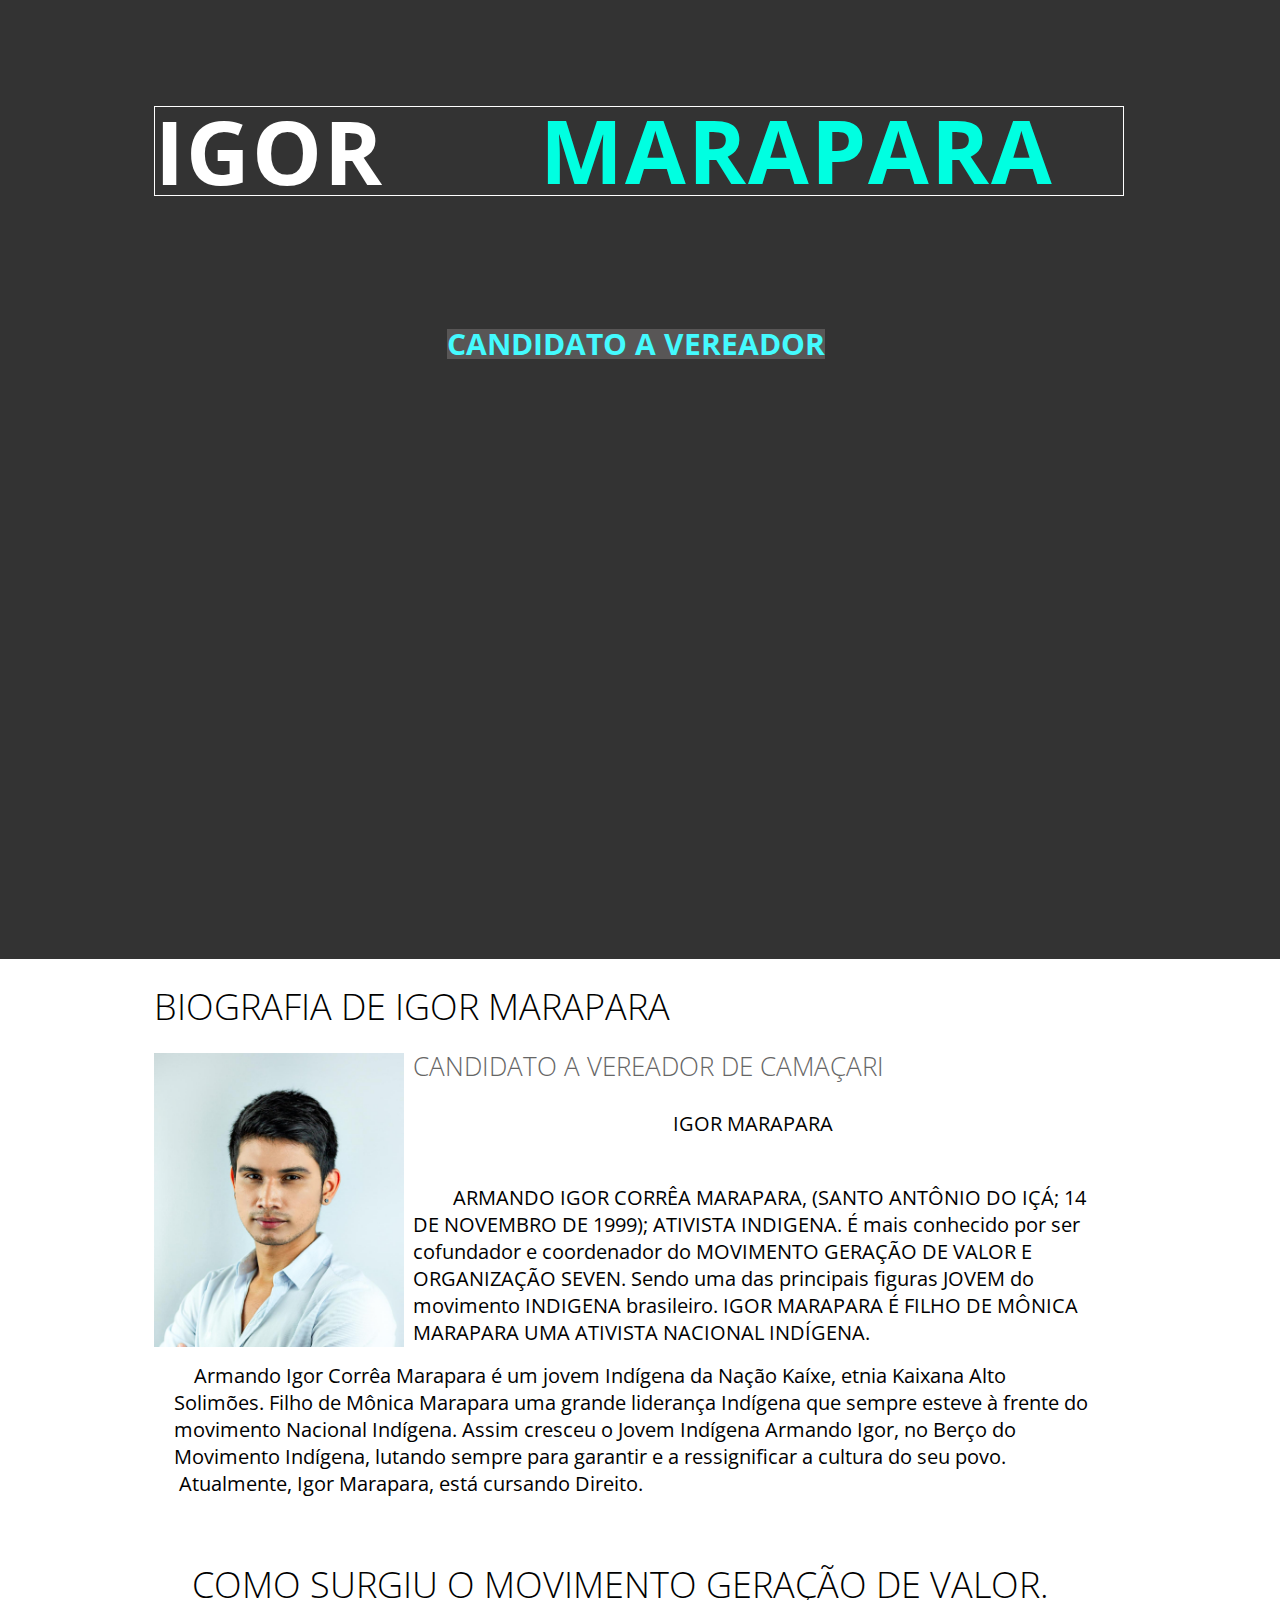
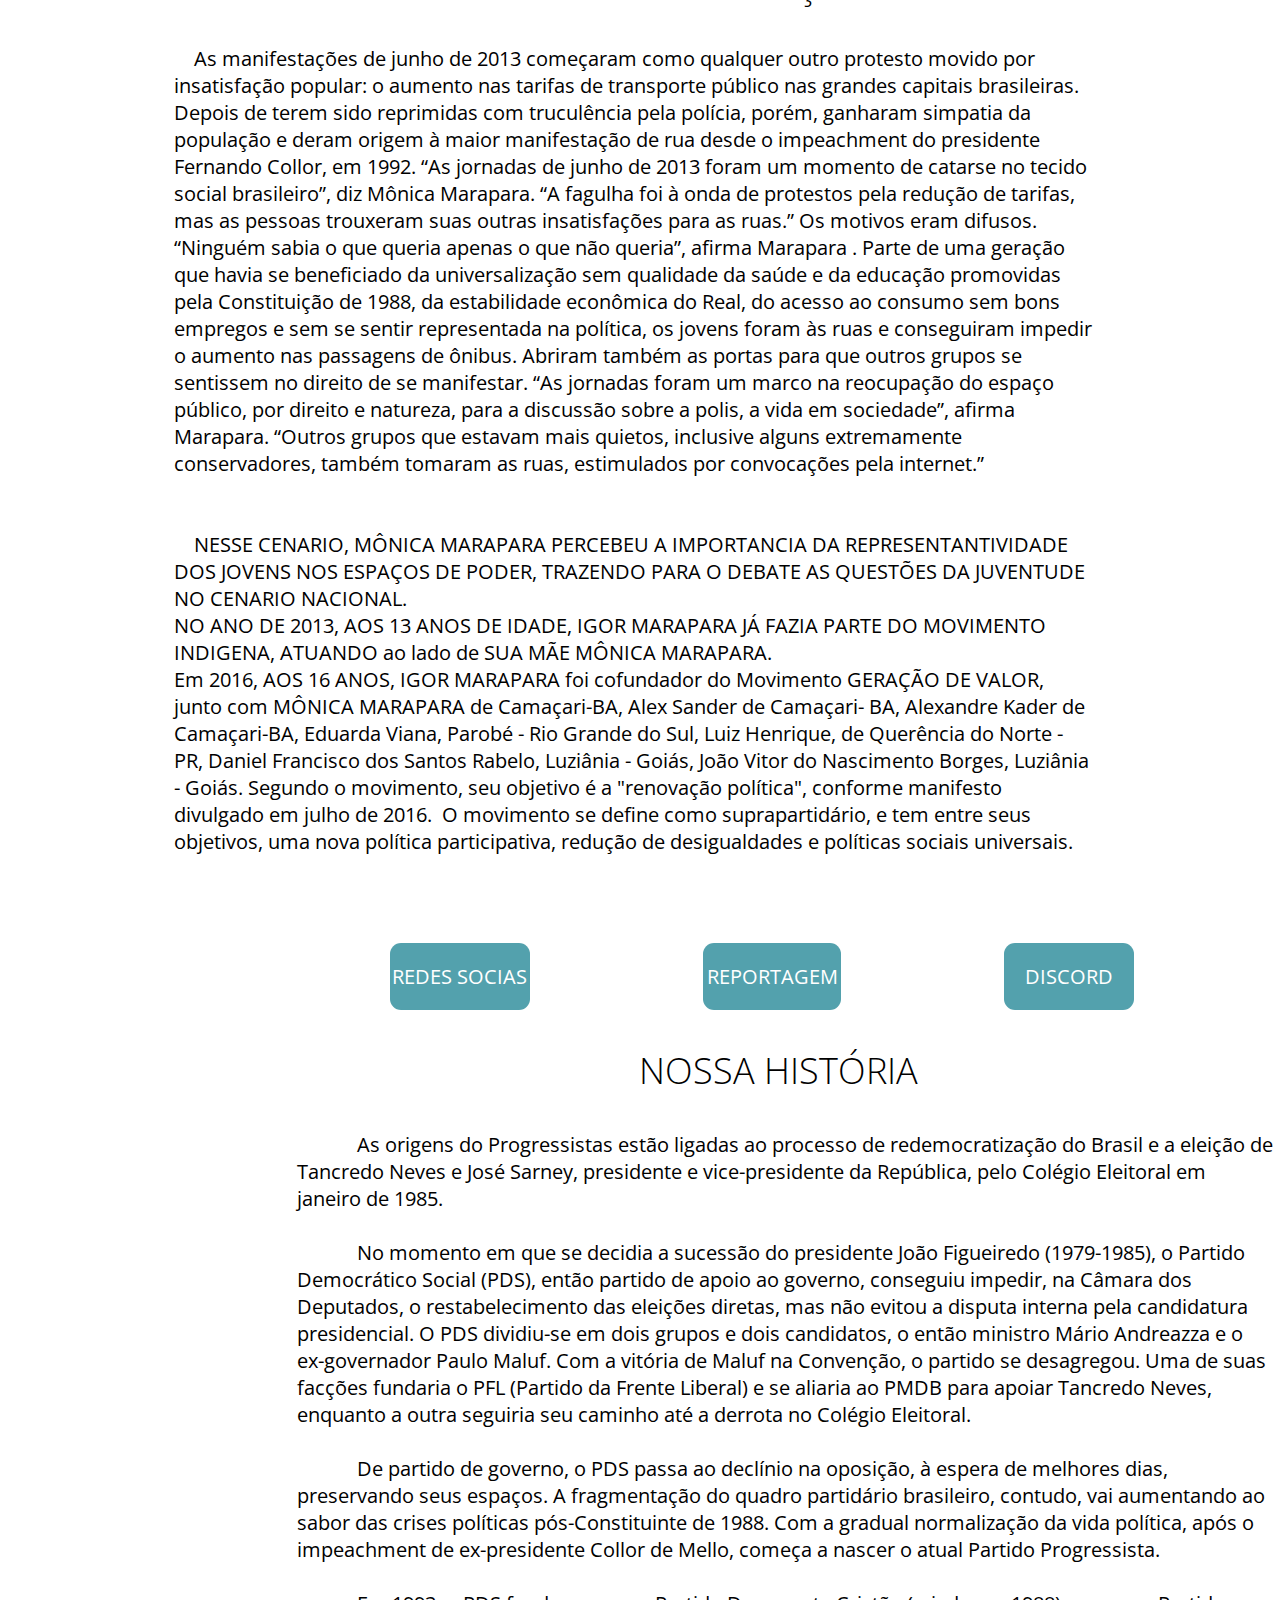
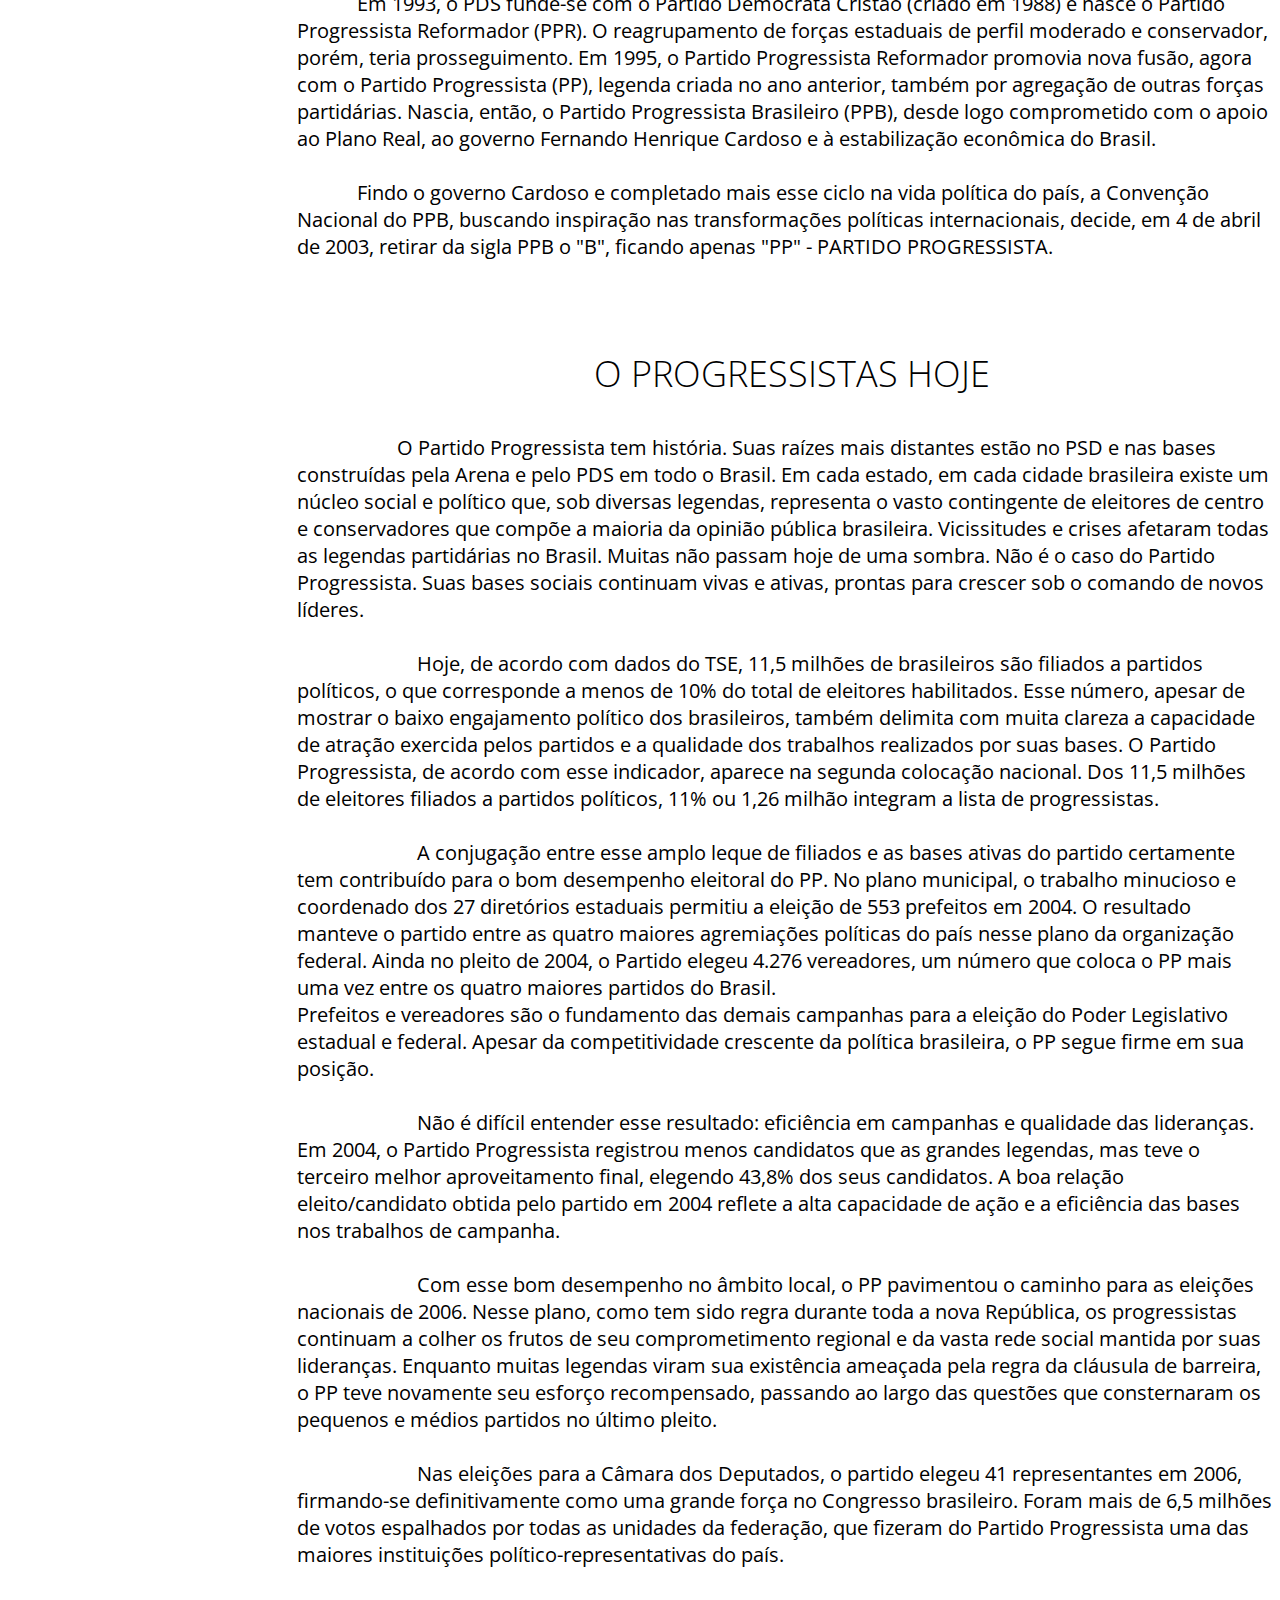
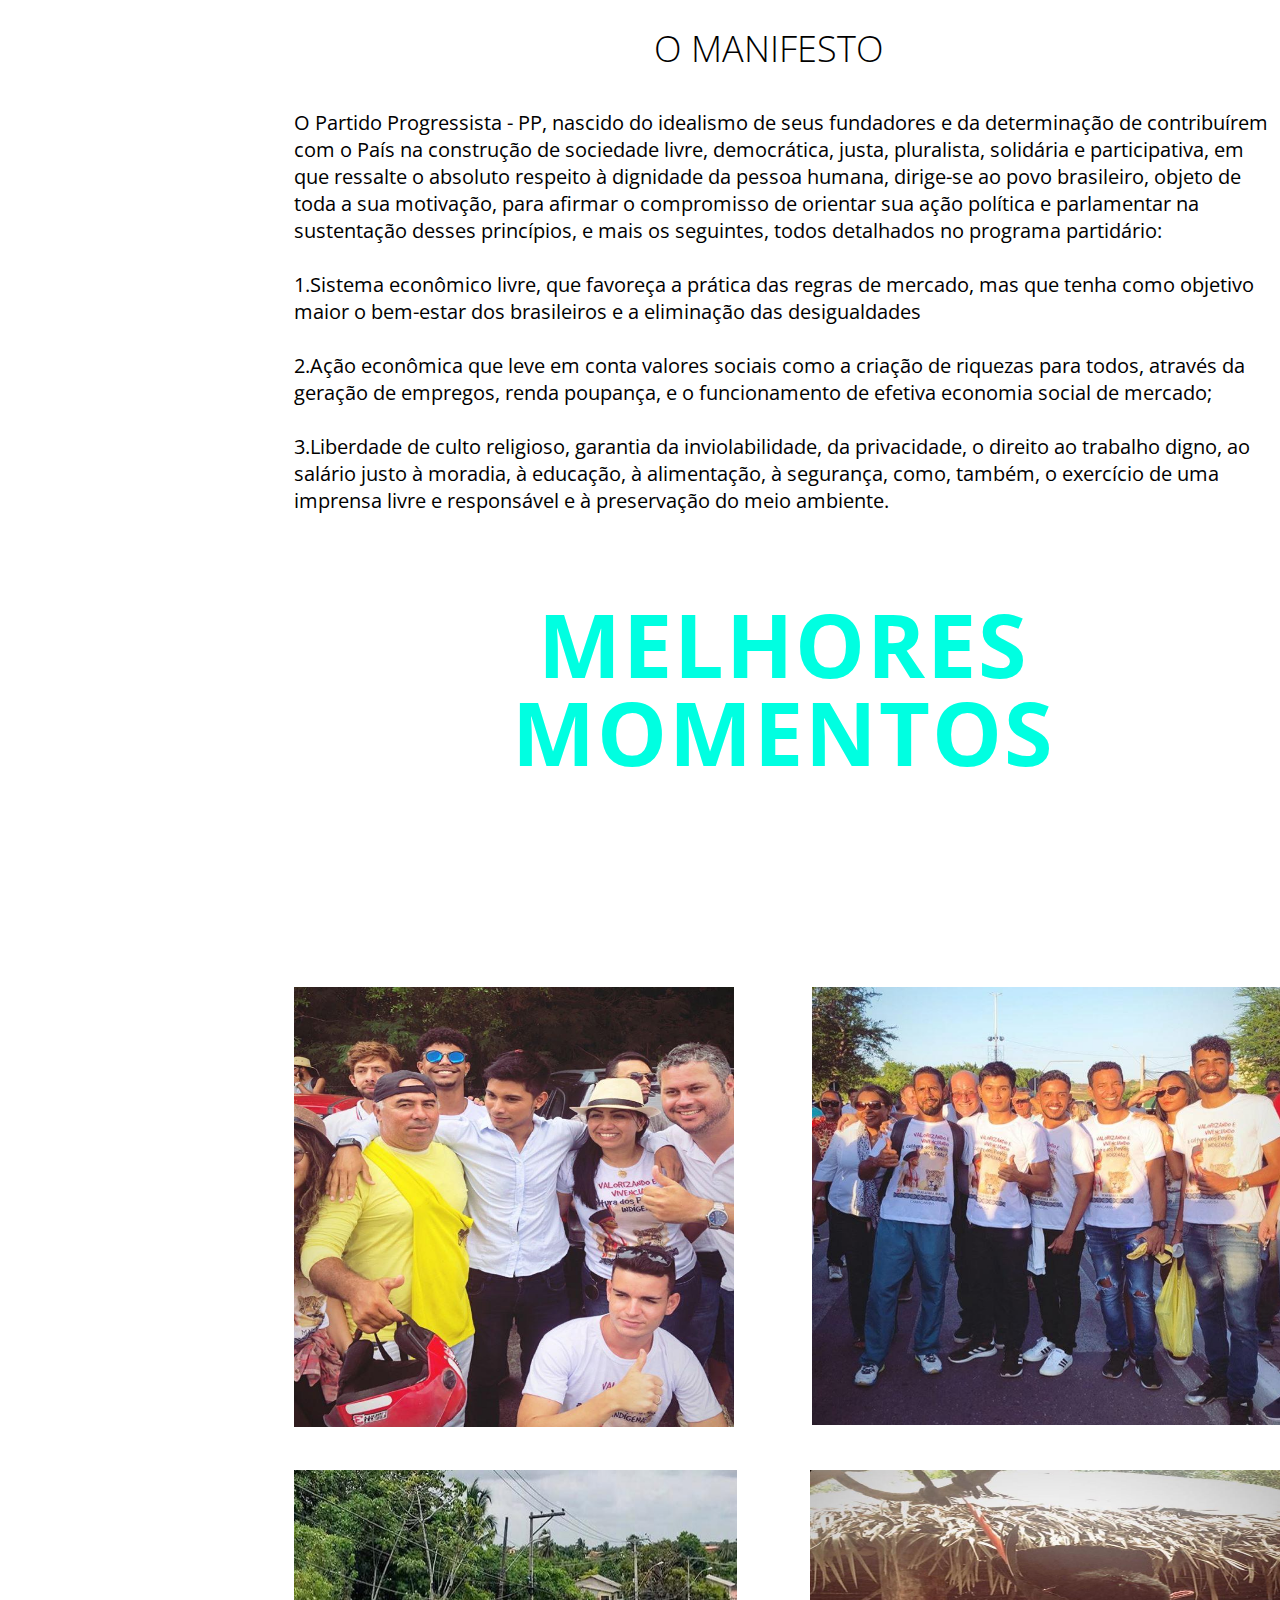
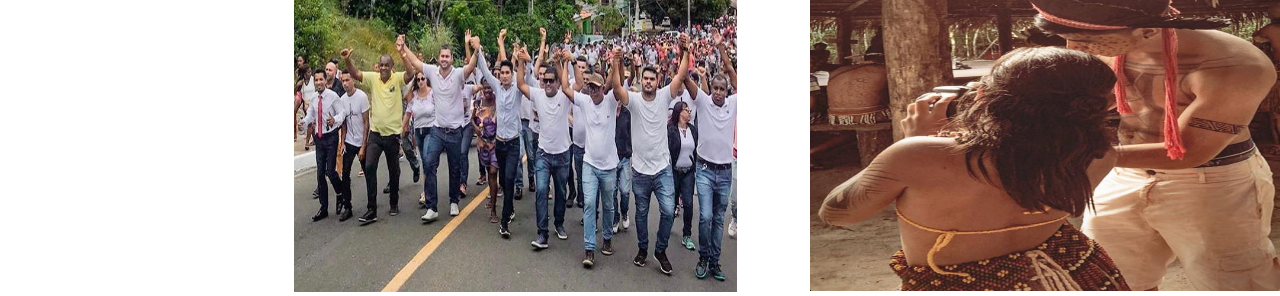
<file: index.html>
<!doctype html><html lang=""><head>
    <meta charset="UTF-8">
    <!-- generator meta tag -->
    <!-- leave this for stats and Silex version check -->
    <meta name="generator" content="Silex v2.2.11">
    <!-- End of generator meta tag -->
    <link href="css/normalize.css" rel="stylesheet">
    <link href="css/front-end.css" rel="stylesheet">
    <script type="text/javascript" src="js/jquery.js"></script>
    
    
    <script type="text/javascript" src="js/front-end.js"></script>

    
    
    





















    



    
    <title> - Igor Marapara</title>





















































    <meta name="viewport" content="width=device-width, initial-scale=1, maximum-scale=2.2" data-silex-viewport="">












    
    
    
    
<link href="https://fonts.googleapis.com/css?family=Open+Sans:700,300" rel="stylesheet" class="silex-custom-font"><script src="js/script.js" type="text/javascript"></script><link href="css/styles.css" rel="stylesheet" type="text/css"><style>body { opacity: 0; transition: .25s opacity ease; }</style></head>

<body class="body-initial enable-mobile all-style prevent-resizable prevent-selectable editable-style silex-runtime silex-published" data-silex-type="container-element" style="" data-current-page="page-igor-marapara">
    
    
    




































    























































    
    












<div data-silex-type="container-element" class="container-element editable-style silex-id-1489143154958-1 section-element prevent-resizable hide-on-mobile" style="">
        
    <div data-silex-type="container-element" class="editable-style silex-element-content website-width silex-id-1489143154957-0 container-element" style="">
            
            
        <div data-silex-type="text-element" class="editable-style silex-id-1599497535182-3 text-element page-igor-marapara paged-element paged-element-visible" style=""><div class="silex-element-content normal"><h1>MARAPARA</h1><span class="_wysihtml-temp-caret-fix" style="position: absolute; display: block; min-width: 1px; z-index: 99999;">﻿</span></div></div><div data-silex-type="text-element" class="editable-style text-element silex-id-1600135924132-7 page-igor-marapara paged-element paged-element-visible" style=""><div class="silex-element-content normal"> <h2>CANDIDATO A VEREADOR</h2></div></div><div class="editable-style silex-id-1440793860642-0 text-element top-text text-style-1" data-silex-type="text-element" style="">
                <div class="silex-element-content normal">
                    <h1>IGOR <br></h1>
                    
                        
                    
                </div>
            </div></div></div><div data-silex-type="container-element" class="editable-style section-element silex-id-1489143327627-3" title="" style=""><div data-silex-type="container-element" class="editable-style container-element silex-id-1489143327626-2 website-width" title="" style=""><div data-silex-type="text-element" class="editable-style text-element silex-id-1440799193140-4 content-black" title="" style=""><div class="silex-element-content normal">
                    <h3>CANDIDATO A VEREADOR DE CAMAÇARI</h3>
                    <p>&nbsp; &nbsp; &nbsp; &nbsp; &nbsp; &nbsp; &nbsp; &nbsp; &nbsp; &nbsp; &nbsp; &nbsp; &nbsp; &nbsp; &nbsp; &nbsp; &nbsp; &nbsp; &nbsp; &nbsp; &nbsp; &nbsp; &nbsp; &nbsp; &nbsp; &nbsp; IGOR MARAPARA</p><p><br>  ARMANDO IGOR CORRÊA MARAPARA, (SANTO ANTÔNIO DO IÇÁ; 14 DE NOVEMBRO DE 1999); ATIVISTA INDIGENA. É mais conhecido por ser cofundador e coordenador do MOVIMENTO GERAÇÃO DE VALOR E ORGANIZAÇÃO SEVEN. Sendo uma das principais figuras JOVEM do movimento INDIGENA brasileiro. IGOR MARAPARA É FILHO DE MÔNICA MARAPARA UMA ATIVISTA NACIONAL INDÍGENA.<br><br>  </p>
                </div></div><div data-silex-type="image-element" class="editable-style image-element silex-id-1600126743489-0 page-igor-marapara paged-element paged-element-visible" style=""><img src="assets/WhatsApp%20Image%202020-09-07%20at%2014.08.25.jpeg"></div><div class="editable-style silex-id-1440798996856-3 text-element" data-silex-type="text-element" style="">
                <div class="silex-element-content normal">
                    <h3>BIOGRAFIA DE IGOR MARAPARA</h3>
                </div>
            </div><div data-silex-type="text-element" class="editable-style text-element silex-id-1600131455894-6 page-igor-marapara paged-element paged-element-visible" style=""><div class="silex-element-content normal"><p>

 Armando Igor Corrêa Marapara é um jovem Indígena da Nação Kaíxe, etnia Kaixana Alto Solimões. Filho de Mônica Marapara uma grande liderança Indígena que sempre esteve à frente do movimento Nacional Indígena. Assim cresceu o Jovem Indígena Armando Igor, no Berço do Movimento Indígena, lutando sempre para garantir e a ressignificar a cultura do seu povo. &nbsp;Atualmente, Igor Marapara, está cursando Direito. <br>&nbsp; &nbsp; &nbsp; &nbsp; &nbsp; &nbsp; &nbsp; &nbsp; &nbsp; &nbsp; &nbsp; &nbsp; &nbsp; &nbsp; &nbsp; &nbsp; &nbsp; &nbsp; &nbsp; &nbsp; &nbsp; &nbsp; &nbsp; &nbsp;</p><h3>&nbsp; COMO SURGIU O MOVIMENTO GERAÇÃO DE VALOR.</h3><p> As manifestações de junho de 2013 começaram como qualquer outro protesto movido por insatisfação popular: o aumento nas tarifas de transporte público nas grandes capitais brasileiras. Depois de terem sido reprimidas com truculência pela polícia, porém, ganharam simpatia da população e deram origem à maior manifestação de rua desde o impeachment do presidente Fernando Collor, em 1992. “As jornadas de junho de 2013 foram um momento de catarse no tecido social brasileiro”, diz Mônica Marapara. “A fagulha foi à onda de protestos pela redução de tarifas, mas as pessoas trouxeram suas outras insatisfações para as ruas.” Os motivos eram difusos. “Ninguém sabia o que queria apenas o que não queria”, afirma Marapara . Parte de uma geração que havia se beneficiado da universalização sem qualidade da saúde e da educação promovidas pela Constituição de 1988, da estabilidade econômica do Real, do acesso ao consumo sem bons empregos e sem se sentir representada na política, os jovens foram às ruas e conseguiram impedir o aumento nas passagens de ônibus. Abriram também as portas para que outros grupos se sentissem no direito de se manifestar. “As jornadas foram um marco na reocupação do espaço público, por direito e natureza, para a discussão sobre a polis, a vida em sociedade”, afirma Marapara. “Outros grupos que estavam mais quietos, inclusive alguns extremamente conservadores, também tomaram as ruas, estimulados por convocações pela internet.”<br>&nbsp;<br>&nbsp;<br> NESSE CENARIO, MÔNICA MARAPARA PERCEBEU A IMPORTANCIA DA REPRESENTANTIVIDADE DOS JOVENS NOS ESPAÇOS DE PODER, TRAZENDO PARA O DEBATE AS QUESTÕES DA JUVENTUDE NO CENARIO NACIONAL.<br>NO ANO DE 2013, AOS 13 ANOS DE IDADE, IGOR MARAPARA JÁ FAZIA PARTE DO MOVIMENTO INDIGENA, ATUANDO ao lado de SUA MÃE MÔNICA MARAPARA.<br>Em 2016, AOS 16 ANOS, IGOR MARAPARA foi cofundador do Movimento GERAÇÃO DE VALOR, junto com MÔNICA MARAPARA de Camaçari-BA, Alex Sander de Camaçari- BA, Alexandre Kader de Camaçari-BA, Eduarda Viana, Parobé - Rio Grande do Sul, Luiz Henrique, de Querência do Norte - PR, Daniel Francisco dos Santos Rabelo, Luziânia - Goiás, João Vitor do Nascimento Borges, Luziânia - Goiás. Segundo o movimento, seu objetivo é a "renovação política", conforme manifesto divulgado em julho de 2016. &nbsp;O movimento se define como suprapartidário, e tem entre seus objetivos, uma nova política participativa, redução de desigualdades e políticas sociais universais.

</p></div></div></div></div><div data-silex-type="image-element" class="editable-style image-element silex-id-1600108699202-6 page-igor-marapara paged-element paged-element-visible" style=""><img src="assets/WhatsApp%20Image%202020-09-14%20at%2015.23.08.jpeg"></div><div data-silex-type="image-element" class="editable-style image-element silex-id-1600110723298-9 page-igor-marapara paged-element paged-element-visible" style=""><img src="assets/WhatsApp%20Image%202020-09-14%20at%2015.22.24.jpeg"></div><div data-silex-type="image-element" class="editable-style image-element silex-id-1600113142991-10 page-igor-marapara paged-element paged-element-visible" style=""><img src="assets/WhatsApp%20Image%202020-09-14%20at%2015.22.03.jpeg"></div><div data-silex-type="text-element" class="editable-style text-element silex-id-1600098765251-4 page-igor-marapara paged-element paged-element-visible" style=""><div class="silex-element-content normal"><h1><b>MELHORES MOMENTOS</b></h1><span class="_wysihtml-temp-caret-fix" style="position: absolute; display: block; min-width: 1px; z-index: 99999;">﻿</span></div></div><a href="https://flow.page/igormarapara" class="editable-style silex-id-1440800306868-7 text-element button content-white" data-silex-type="text-element" style="">
                <div class="silex-element-content normal"><p>REDES SOCIAS</p><span class="_wysihtml-temp-caret-fix" style="position: absolute; display: block; min-width: 1px; z-index: 99999;">﻿</span></div>
            </a><a href="http://compartilhabahia.com.br/i/ler.php?ID=462" class="editable-style text-element silex-id-1440800468283-8 button content-white" data-silex-type="text-element" style="">
                <div class="silex-element-content normal"><p>REPORTAGEM</p></div>
            </a><a href="discord.gg/jQKEYh" class="editable-style text-element silex-id-1440800509589-9 button content-white" data-silex-type="text-element" style="">
                <div class="silex-element-content normal"><p>DISCORD</p><span class="_wysihtml-temp-caret-fix" style="position: absolute; display: block; min-width: 1px; z-index: 99999;">﻿</span></div>
            </a><div data-silex-type="text-element" class="editable-style text-element silex-id-1600127067232-1 page-igor-marapara paged-element paged-element-visible" style=""><div class="silex-element-content normal"><h3>&nbsp; &nbsp; &nbsp; &nbsp; &nbsp; &nbsp; &nbsp; &nbsp; &nbsp; &nbsp; &nbsp; &nbsp; &nbsp; &nbsp; &nbsp; &nbsp; &nbsp; &nbsp; &nbsp; Nossa História</h3><p>   As origens do Progressistas estão ligadas ao processo de redemocratização do Brasil e a eleição de Tancredo Neves e José Sarney, presidente e vice-presidente da República, pelo Colégio Eleitoral em janeiro de 1985.<br> <br>   No momento em que se decidia a sucessão do presidente João Figueiredo (1979-1985), o Partido Democrático Social (PDS), então partido de apoio ao governo, conseguiu impedir, na Câmara dos Deputados, o restabelecimento das eleições diretas, mas não evitou a disputa interna pela candidatura presidencial. O PDS dividiu-se em dois grupos e dois candidatos, o então ministro Mário Andreazza e o ex-governador Paulo Maluf. Com a vitória de Maluf na Convenção, o partido se desagregou. Uma de suas facções fundaria o PFL (Partido da Frente Liberal) e se aliaria ao PMDB para apoiar Tancredo Neves, enquanto a outra seguiria seu caminho até a derrota no Colégio Eleitoral.<br> <br>   De partido de governo, o PDS passa ao declínio na oposição, à espera de melhores dias, preservando seus espaços. A fragmentação do quadro partidário brasileiro, contudo, vai aumentando ao sabor das crises políticas pós-Constituinte de 1988. Com a gradual normalização da vida política, após o impeachment de ex-presidente Collor de Mello, começa a nascer o atual Partido Progressista.<br> <br>   Em 1993, o PDS funde-se com o Partido Democrata Cristão (criado em 1988) e nasce o Partido Progressista Reformador (PPR). O reagrupamento de forças estaduais de perfil moderado e conservador, porém, teria prosseguimento. Em 1995, o Partido Progressista Reformador promovia nova fusão, agora com o Partido Progressista (PP), legenda criada no ano anterior, também por agregação de outras forças partidárias. Nascia, então, o Partido Progressista Brasileiro (PPB), desde logo comprometido com o apoio ao Plano Real, ao governo Fernando Henrique Cardoso e à estabilização econômica do Brasil.<br> <br>   Findo o governo Cardoso e completado mais esse ciclo na vida política do país, a Convenção Nacional do PPB, buscando inspiração nas transformações políticas internacionais, decide, em 4 de abril de 2003, retirar da sigla PPB o "B", ficando apenas "PP" - PARTIDO PROGRESSISTA.</p></div></div><div data-silex-type="text-element" class="editable-style text-element silex-id-1600130482335-3 page-igor-marapara paged-element paged-element-visible" style=""><div class="silex-element-content normal"><h3>&nbsp; &nbsp; &nbsp; &nbsp; &nbsp; &nbsp; &nbsp; &nbsp; &nbsp; &nbsp; &nbsp; &nbsp; &nbsp; &nbsp; &nbsp; &nbsp; &nbsp; &nbsp; &nbsp; &nbsp; O Manifesto</h3><p>O Partido Progressista - PP, nascido do idealismo de seus fundadores e da determinação de contribuírem com o País na construção de sociedade livre, democrática, justa, pluralista, solidária e participativa, em que ressalte o absoluto respeito à dignidade da pessoa humana, dirige-se ao povo brasileiro, objeto de toda a sua motivação, para afirmar o compromisso de orientar sua ação política e parlamentar na sustentação desses princípios, e mais os seguintes, todos detalhados no programa partidário: <br><br>1.Sistema econômico livre, que favoreça a prática das regras de mercado, mas que tenha como objetivo maior o bem-estar dos brasileiros e a eliminação das desigualdades<br><br>2.Ação econômica que leve em conta valores sociais como a criação de riquezas para todos, através da geração de empregos, renda poupança, e o funcionamento de efetiva economia social de mercado;<br><br>3.Liberdade de culto religioso, garantia da inviolabilidade, da privacidade, o direito ao trabalho digno, ao salário justo à moradia, à educação, à alimentação, à segurança, como, também, o exercício de uma imprensa livre e responsável e à preservação do meio ambiente.</p></div></div><div data-silex-type="image-element" class="editable-style image-element silex-id-1600130715863-5 page-igor-marapara paged-element paged-element-visible" style=""><img src="assets/WhatsApp%20Image%202020-09-14%20at%2015.22.35.jpeg"></div><div data-silex-type="text-element" class="editable-style text-element silex-id-1600127340662-2 page-igor-marapara paged-element paged-element-visible" style=""><div class="silex-element-content normal"><h3>&nbsp; &nbsp; &nbsp; &nbsp; &nbsp; &nbsp; &nbsp; &nbsp; &nbsp; &nbsp; &nbsp; &nbsp; &nbsp; &nbsp; &nbsp; &nbsp; &nbsp;O Progressistas Hoje</h3><p>     O Partido Progressista tem história. Suas raízes mais distantes estão no PSD e nas bases construídas pela Arena e pelo PDS em todo o Brasil. Em cada estado, em cada cidade brasileira existe um núcleo social e político que, sob diversas legendas, representa o vasto contingente de eleitores de centro e conservadores que compõe a maioria da opinião pública brasileira. Vicissitudes e crises afetaram todas as legendas partidárias no Brasil. Muitas não passam hoje de uma sombra. Não é o caso do Partido Progressista. Suas bases sociais continuam vivas e ativas, prontas para crescer sob o comando de novos líderes.<br><br>      Hoje, de acordo com dados do TSE, 11,5 milhões de brasileiros são filiados a partidos políticos, o que corresponde a menos de 10% do total de eleitores habilitados. Esse número, apesar de mostrar o baixo engajamento político dos brasileiros, também delimita com muita clareza a capacidade de atração exercida pelos partidos e a qualidade dos trabalhos realizados por suas bases. O Partido Progressista, de acordo com esse indicador, aparece na segunda colocação nacional. Dos 11,5 milhões de eleitores filiados a partidos políticos, 11% ou 1,26 milhão integram a lista de progressistas.<br><br>      A conjugação entre esse amplo leque de filiados e as bases ativas do partido certamente tem contribuído para o bom desempenho eleitoral do PP. No plano municipal, o trabalho minucioso e coordenado dos 27 diretórios estaduais permitiu a eleição de 553 prefeitos em 2004. O resultado manteve o partido entre as quatro maiores agremiações políticas do país nesse plano da organização federal. Ainda no pleito de 2004, o Partido elegeu 4.276 vereadores, um número que coloca o PP mais uma vez entre os quatro maiores partidos do Brasil.<br>Prefeitos e vereadores são o fundamento das demais campanhas para a eleição do Poder Legislativo estadual e federal. Apesar da competitividade crescente da política brasileira, o PP segue firme em sua posição.<br><br>      Não é difícil entender esse resultado: eficiência em campanhas e qualidade das lideranças. Em 2004, o Partido Progressista registrou menos candidatos que as grandes legendas, mas teve o terceiro melhor aproveitamento final, elegendo 43,8% dos seus candidatos. A boa relação eleito/candidato obtida pelo partido em 2004 reflete a alta capacidade de ação e a eficiência das bases nos trabalhos de campanha.<br><br>      Com esse bom desempenho no âmbito local, o PP pavimentou o caminho para as eleições nacionais de 2006. Nesse plano, como tem sido regra durante toda a nova República, os progressistas continuam a colher os frutos de seu comprometimento regional e da vasta rede social mantida por suas lideranças. Enquanto muitas legendas viram sua existência ameaçada pela regra da cláusula de barreira, o PP teve novamente seu esforço recompensado, passando ao largo das questões que consternaram os pequenos e médios partidos no último pleito. <br><br>      Nas eleições para a Câmara dos Deputados, o partido elegeu 41 representantes em 2006, firmando-se definitivamente como uma grande força no Congresso brasileiro. Foram mais de 6,5 milhões de votos espalhados por todas as unidades da federação, que fizeram do Partido Progressista uma das maiores instituições político-representativas do país.</p></div></div></body></html>
</file>
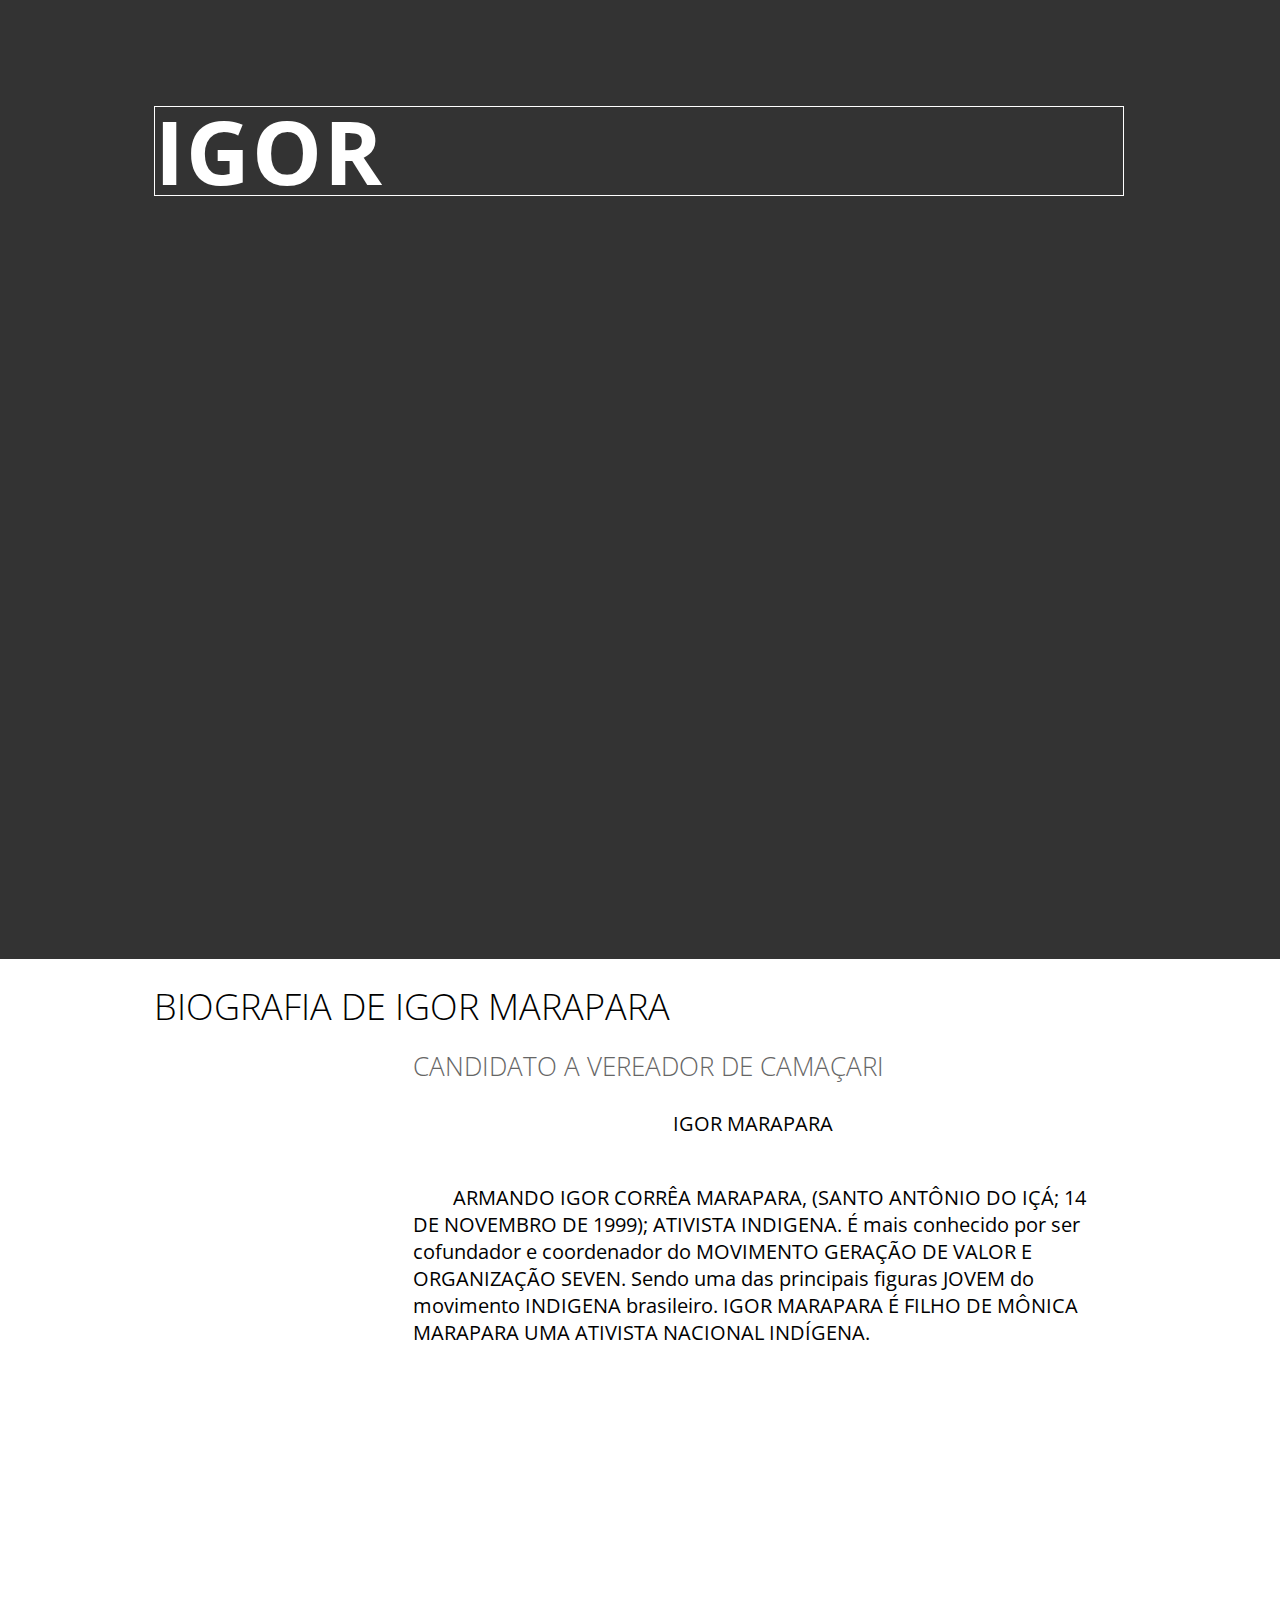
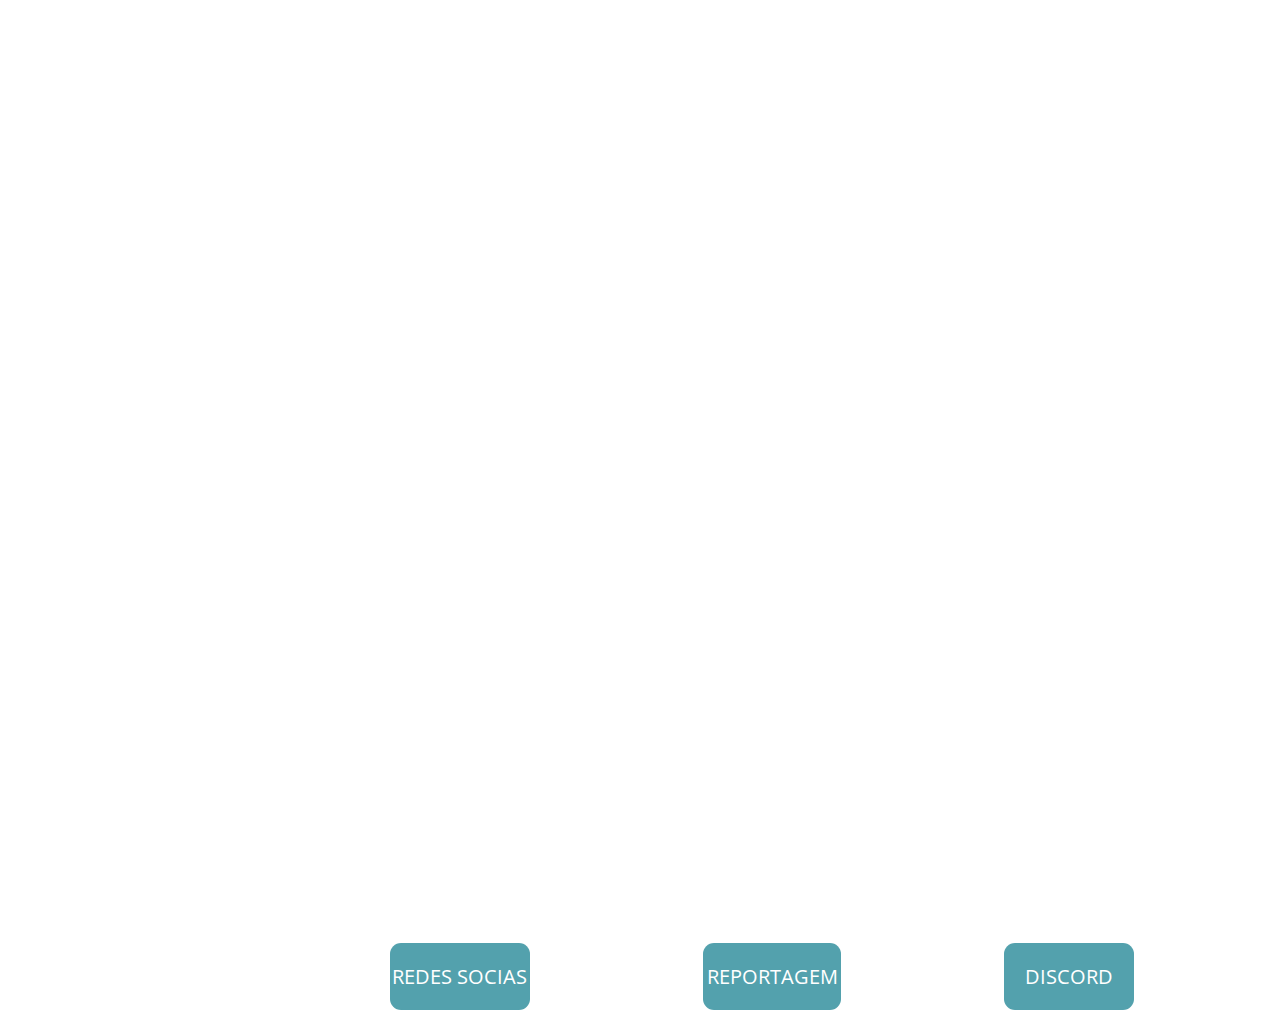
<file: code.html>
<!doctype html><html lang=""><head>
    <meta charset="UTF-8">
    <!-- generator meta tag -->
    <!-- leave this for stats and Silex version check -->
    <meta name="generator" content="Silex v2.2.11">
    <!-- End of generator meta tag -->
    <link href="css/normalize.css" rel="stylesheet">
    <link href="css/front-end.css" rel="stylesheet">
    <script type="text/javascript" src="js/jquery.js"></script>
    
    
    <script type="text/javascript" src="js/front-end.js"></script>

    
    
    





















    



    
    <title> - Code</title>





















































    <meta name="viewport" content="width=device-width, initial-scale=1, maximum-scale=2.2" data-silex-viewport="">












    
    
    
    
<link href="https://fonts.googleapis.com/css?family=Open+Sans:700,300" rel="stylesheet" class="silex-custom-font"><script src="js/script.js" type="text/javascript"></script><link href="css/styles.css" rel="stylesheet" type="text/css"><style>body { opacity: 0; transition: .25s opacity ease; }</style></head>

<body class="body-initial enable-mobile all-style prevent-resizable prevent-selectable editable-style silex-runtime silex-published" data-silex-type="container-element" style="" data-current-page="page-code">
    
    
    




































    























































    
    












<div data-silex-type="container-element" class="container-element editable-style silex-id-1489143154958-1 section-element prevent-resizable hide-on-mobile" style="">
        
    <div data-silex-type="container-element" class="editable-style silex-element-content website-width silex-id-1489143154957-0 container-element" style="">
            
            
        <div class="editable-style silex-id-1440793860642-0 text-element top-text text-style-1" data-silex-type="text-element" style="">
                <div class="silex-element-content normal">
                    <h1>IGOR <br></h1>
                    
                        
                    
                </div>
            </div></div></div><div data-silex-type="container-element" class="editable-style section-element silex-id-1489143327627-3" title="" style=""><div data-silex-type="container-element" class="editable-style container-element silex-id-1489143327626-2 website-width" title="" style=""><div data-silex-type="text-element" class="editable-style text-element silex-id-1440799193140-4 content-black" title="" style=""><div class="silex-element-content normal">
                    <h3>CANDIDATO A VEREADOR DE CAMAÇARI</h3>
                    <p>&nbsp; &nbsp; &nbsp; &nbsp; &nbsp; &nbsp; &nbsp; &nbsp; &nbsp; &nbsp; &nbsp; &nbsp; &nbsp; &nbsp; &nbsp; &nbsp; &nbsp; &nbsp; &nbsp; &nbsp; &nbsp; &nbsp; &nbsp; &nbsp; &nbsp; &nbsp; IGOR MARAPARA</p><p><br>  ARMANDO IGOR CORRÊA MARAPARA, (SANTO ANTÔNIO DO IÇÁ; 14 DE NOVEMBRO DE 1999); ATIVISTA INDIGENA. É mais conhecido por ser cofundador e coordenador do MOVIMENTO GERAÇÃO DE VALOR E ORGANIZAÇÃO SEVEN. Sendo uma das principais figuras JOVEM do movimento INDIGENA brasileiro. IGOR MARAPARA É FILHO DE MÔNICA MARAPARA UMA ATIVISTA NACIONAL INDÍGENA.<br><br>  </p>
                </div></div><div class="editable-style silex-id-1440798996856-3 text-element" data-silex-type="text-element" style="">
                <div class="silex-element-content normal">
                    <h3>BIOGRAFIA DE IGOR MARAPARA</h3>
                </div>
            </div></div></div><a href="https://flow.page/igormarapara" class="editable-style silex-id-1440800306868-7 text-element button content-white" data-silex-type="text-element" style="">
                <div class="silex-element-content normal"><p>REDES SOCIAS</p><span class="_wysihtml-temp-caret-fix" style="position: absolute; display: block; min-width: 1px; z-index: 99999;">﻿</span></div>
            </a><a href="http://compartilhabahia.com.br/i/ler.php?ID=462" class="editable-style text-element silex-id-1440800468283-8 button content-white" data-silex-type="text-element" style="">
                <div class="silex-element-content normal"><p>REPORTAGEM</p></div>
            </a><a href="discord.gg/jQKEYh" class="editable-style text-element silex-id-1440800509589-9 button content-white" data-silex-type="text-element" style="">
                <div class="silex-element-content normal"><p>DISCORD</p><span class="_wysihtml-temp-caret-fix" style="position: absolute; display: block; min-width: 1px; z-index: 99999;">﻿</span></div>
            </a></body></html>
</file>
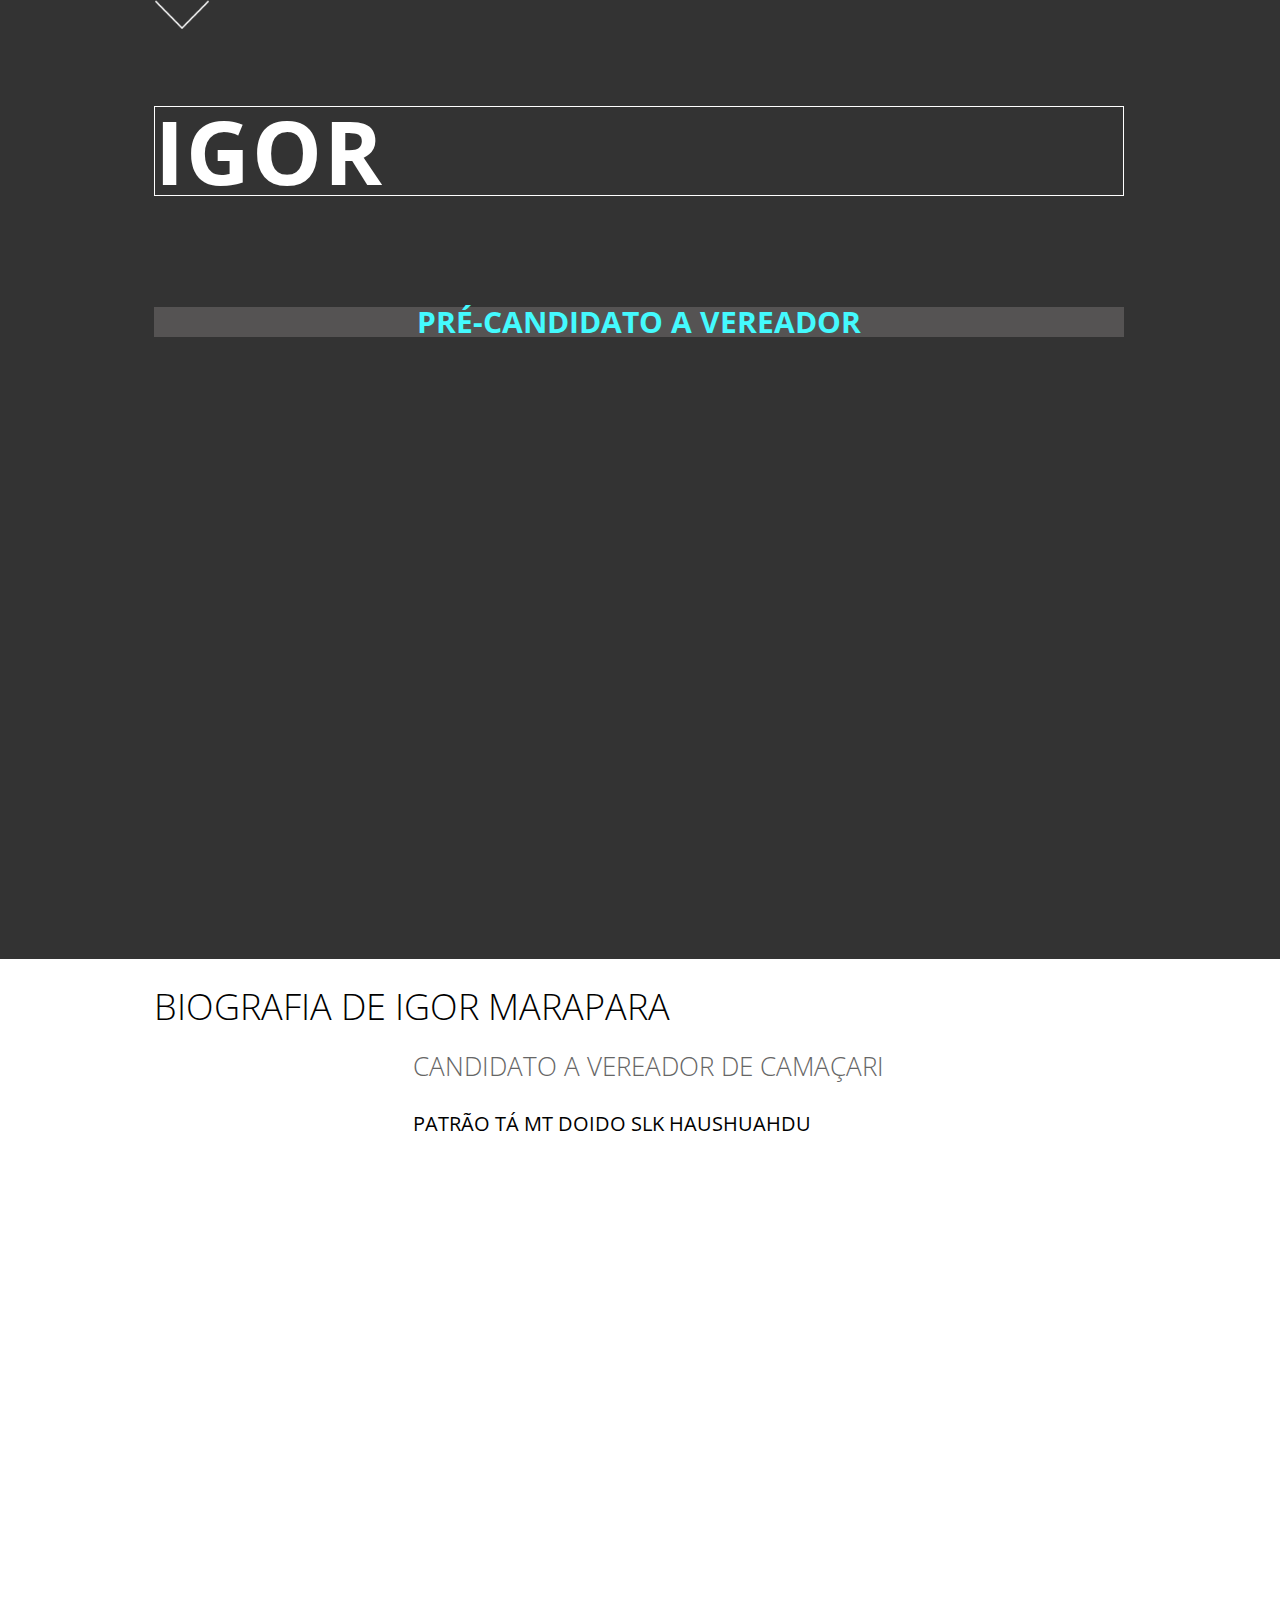
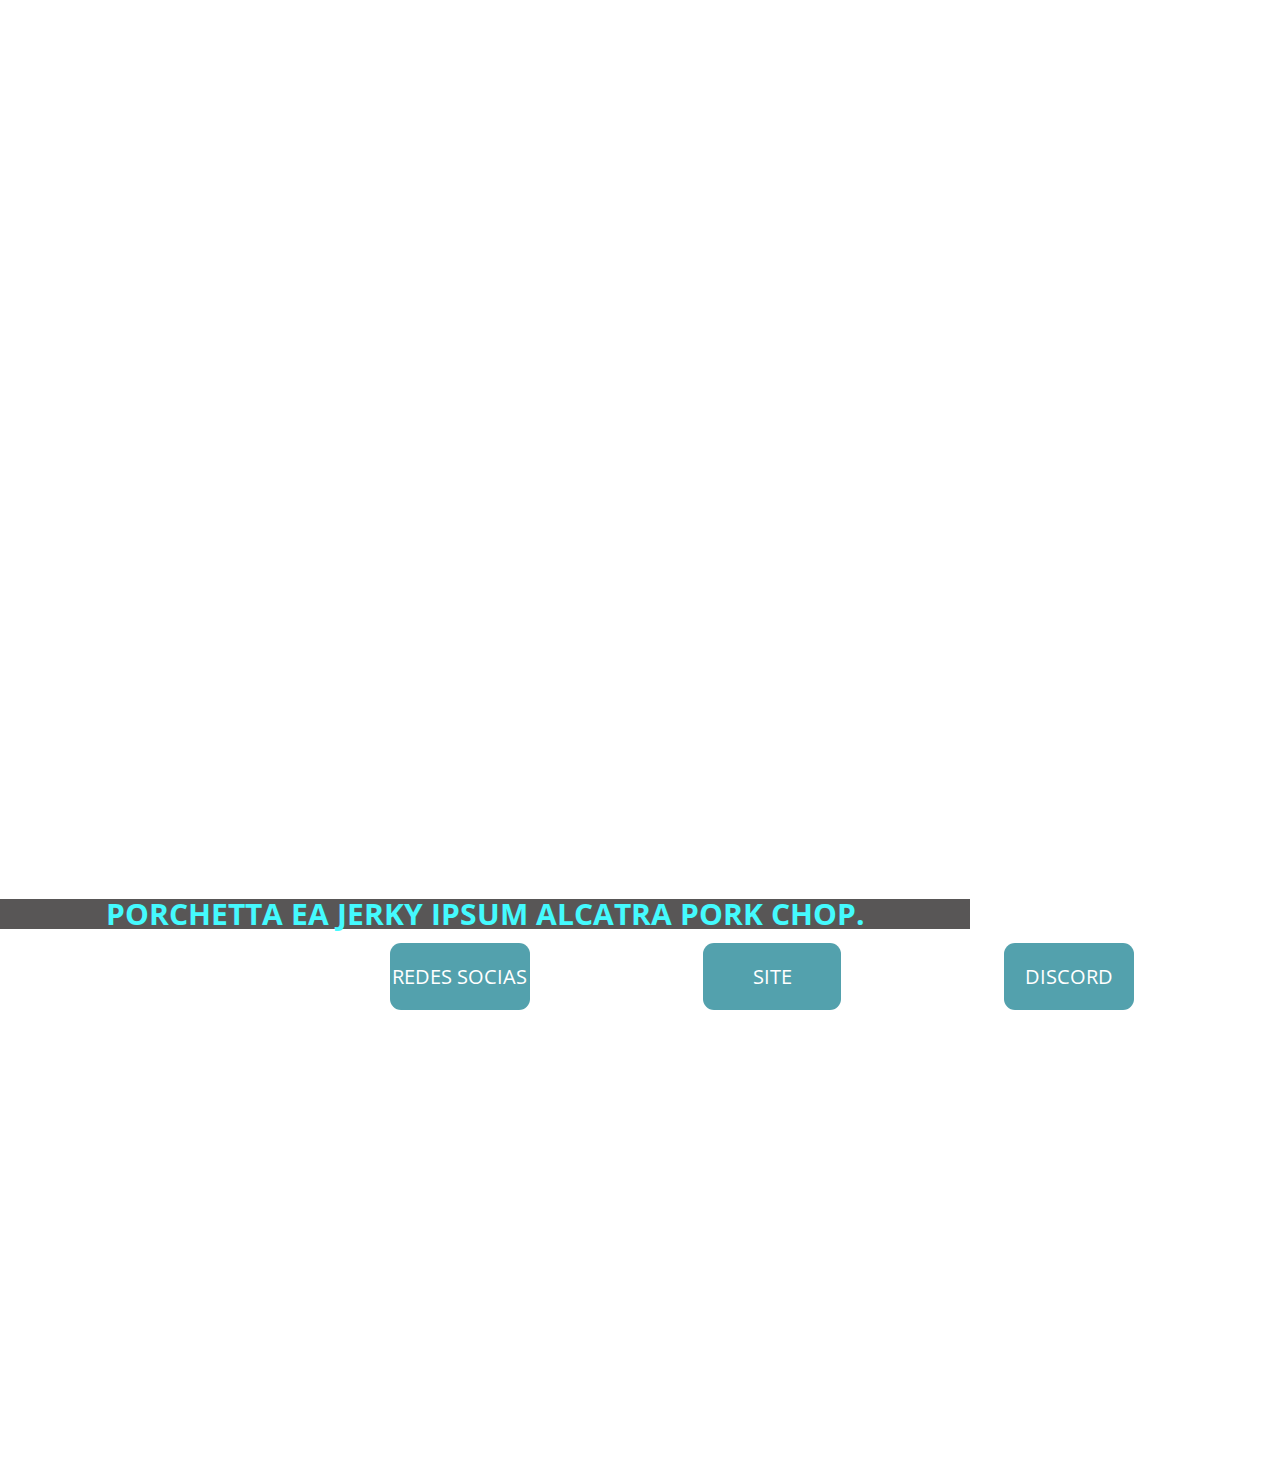
<file: melhores-momentos.html>
<!doctype html><html lang=""><head>
    <meta charset="UTF-8">
    <!-- generator meta tag -->
    <!-- leave this for stats and Silex version check -->
    <meta name="generator" content="Silex v2.2.11">
    <!-- End of generator meta tag -->
    <link href="css/normalize.css" rel="stylesheet">
    <link href="css/front-end.css" rel="stylesheet">
    <script type="text/javascript" src="js/jquery.js"></script>
    
    
    <script type="text/javascript" src="js/front-end.js"></script>

    
    
    





















    



    
    <title> - Melhores momentos</title>





















































    <meta name="viewport" content="width=device-width, initial-scale=1, maximum-scale=2.2" data-silex-viewport="">












    
    
    
    
<link href="https://fonts.googleapis.com/css?family=Open+Sans:700,300" rel="stylesheet" class="silex-custom-font"><script src="js/unslider-min.js"></script><script src="js/unslider-min.js"></script><link rel="stylesheet" href="css/unslider.css"><link rel="stylesheet" href="css/unslider.css"><script src="js/script.js" type="text/javascript"></script><link href="css/styles.css" rel="stylesheet" type="text/css"><style>body { opacity: 0; transition: .25s opacity ease; }</style></head>

<body class="body-initial enable-mobile all-style prevent-resizable prevent-selectable editable-style silex-runtime silex-published" data-silex-type="container-element" style="" data-current-page="page-melhores-momentos">
    
    
    




































    























































    
    












<div data-silex-type="container-element" class="container-element editable-style silex-id-1489143154958-1 section-element prevent-resizable">
        <div data-silex-type="container-element" class="editable-style silex-element-content website-width silex-id-1489143154957-0 container-element" style="">
            
            
        <div class="editable-style silex-id-1440793860642-0 text-element top-text text-style-1" data-silex-type="text-element" style="">
                <div class="silex-element-content normal">
                    <h1>IGOR <br></h1><p><br></p>
                    
                        <h2>PRÉ-CANDIDATO A VEREADOR</h2>
                    
                </div>
            </div><div class="editable-style silex-id-1440798151836-0 container-element go-down" data-silex-type="container-element" style="">

                <div data-silex-type="image-element" class="editable-style silex-id-1484954814876-0 image-element" style="top: 33px; left: 23px; width: 54px; min-height: 35px;"><img src="assets/scroll_arrow.png" class=""></div>
            </div></div>
    </div><div data-silex-type="container-element" class="container-element editable-style silex-id-1489143327627-3 section-element prevent-resizable">
        
    <div data-silex-type="container-element" class="editable-style silex-element-content website-width silex-id-1489143327626-2 container-element">

            <div class="editable-style silex-id-1440798996856-3 text-element" data-silex-type="text-element" style="">
                <div class="silex-element-content normal">
                    <h3>BIOGRAFIA DE IGOR MARAPARA</h3>
                </div>
            </div>
            
            <div class="editable-style silex-id-1440799193140-4 text-element content-black" data-silex-type="text-element">
                <div class="silex-element-content normal">
                    <h3>CANDIDATO A VEREADOR DE CAMAÇARI</h3>
                    <p>PATRÃO TÁ MT DOIDO SLK HAUSHUAHDU</p>
                </div>
            </div>
        </div></div><div data-silex-type="container-element" class="container-element editable-style silex-id-1489143411591-5 section-element prevent-resizable">
        <div data-silex-type="container-element" class="editable-style silex-element-content website-width silex-id-1489143411591-4 container-element">
            <div class="editable-style silex-id-1440800016088-6 text-element middle-text content-white" data-silex-type="text-element">
                <div class="silex-element-content normal">
                    <h2>Porchetta ea jerky ipsum alcatra pork chop. <br></h2>
                    <p>Andouille ut in ball tip picanha et. Laborum hamburger sint lorem ribeye enim. Filet mignon magna anim in, ground round consequat aliquip in prosciutto incididunt officia culpa rump enim eu. Bresaola proident sed beef tongue in voluptate
                        duis exercitation nostrud. Doner eu fatback ground round ea. Lorem tail kevin drumstick excepteur aliqua pork belly t-bone hamburger.</p>
                    <p></p>
                    <p>Commodo in ground round turkey. Duis mollit filet mignon shankle, eiusmod excepteur nostrud labore fatback beef ribs tempor incididunt pork chop. Boudin et pork chop drumstick, t-bone enim porchetta officia cupim short loin qui nisi.
                        Prosciutto pariatur flank filet mignon tenderloin dolore reprehenderit, fatback cow commodo aute tri-tip quis.</p>
                    <p>Andouille ut in ball tip picanha et. Laborum hamburger sint lorem ribeye enim. Filet mignon magna anim in, ground round consequat aliquip in prosciutto incididunt officia culpa rump enim eu. Bresaola proident sed beef tongue in voluptate
                        duis exercitation nostrud. Doner eu fatback ground round ea. Lorem tail kevin drumstick excepteur aliqua pork belly t-bone hamburger.
                    </p>
                    <p>Commodo in ground round turkey. Duis mollit filet mignon shankle, eiusmod excepteur nostrud labore fatback beef ribs tempor incididunt pork chop. Boudin et pork chop drumstick, t-bone enim porchetta officia cupim short loin qui nisi.
                        Prosciutto pariatur flank filet mignon tenderloin dolore reprehenderit, fatback cow commodo aute tri-tip quis.</p>
                    <p></p>
                </div>
            </div>
        </div>
    </div><div data-silex-type="container-element" class="container-element editable-style silex-id-1489143528708-7 section-element prevent-resizable">
        
    <div data-silex-type="html-element" class="editable-style silex-id-1552777983097-1 html-element"><div class="silex-element-content"><a id="menu"></a></div></div><div data-silex-type="container-element" class="editable-style silex-element-content website-width silex-id-1489143528708-6 container-element">
            
            
            
            

            
            
        <a href="photo.html#menu" class="editable-style text-element silex-id-1440800468283-8 button content-white" data-silex-type="text-element">
                <div class="silex-element-content normal"><p>SITE</p></div>
            </a><a href="https://www.instagram.com/igormarapara/" class="editable-style silex-id-1440800306868-7 text-element button content-white" data-silex-type="text-element" style="">
                <div class="silex-element-content normal"><p>REDES SOCIAS</p><span class="_wysihtml-temp-caret-fix" style="position: absolute; display: block; min-width: 1px; z-index: 99999;">﻿</span></div>
            </a><a href="code.html#menu" class="editable-style text-element silex-id-1440800509589-9 button content-white" data-silex-type="text-element" style="">
                <div class="silex-element-content normal"><p>DISCORD</p><span class="_wysihtml-temp-caret-fix" style="position: absolute; display: block; min-width: 1px; z-index: 99999;">﻿</span></div>
            </a></div></div></body></html>
</file>
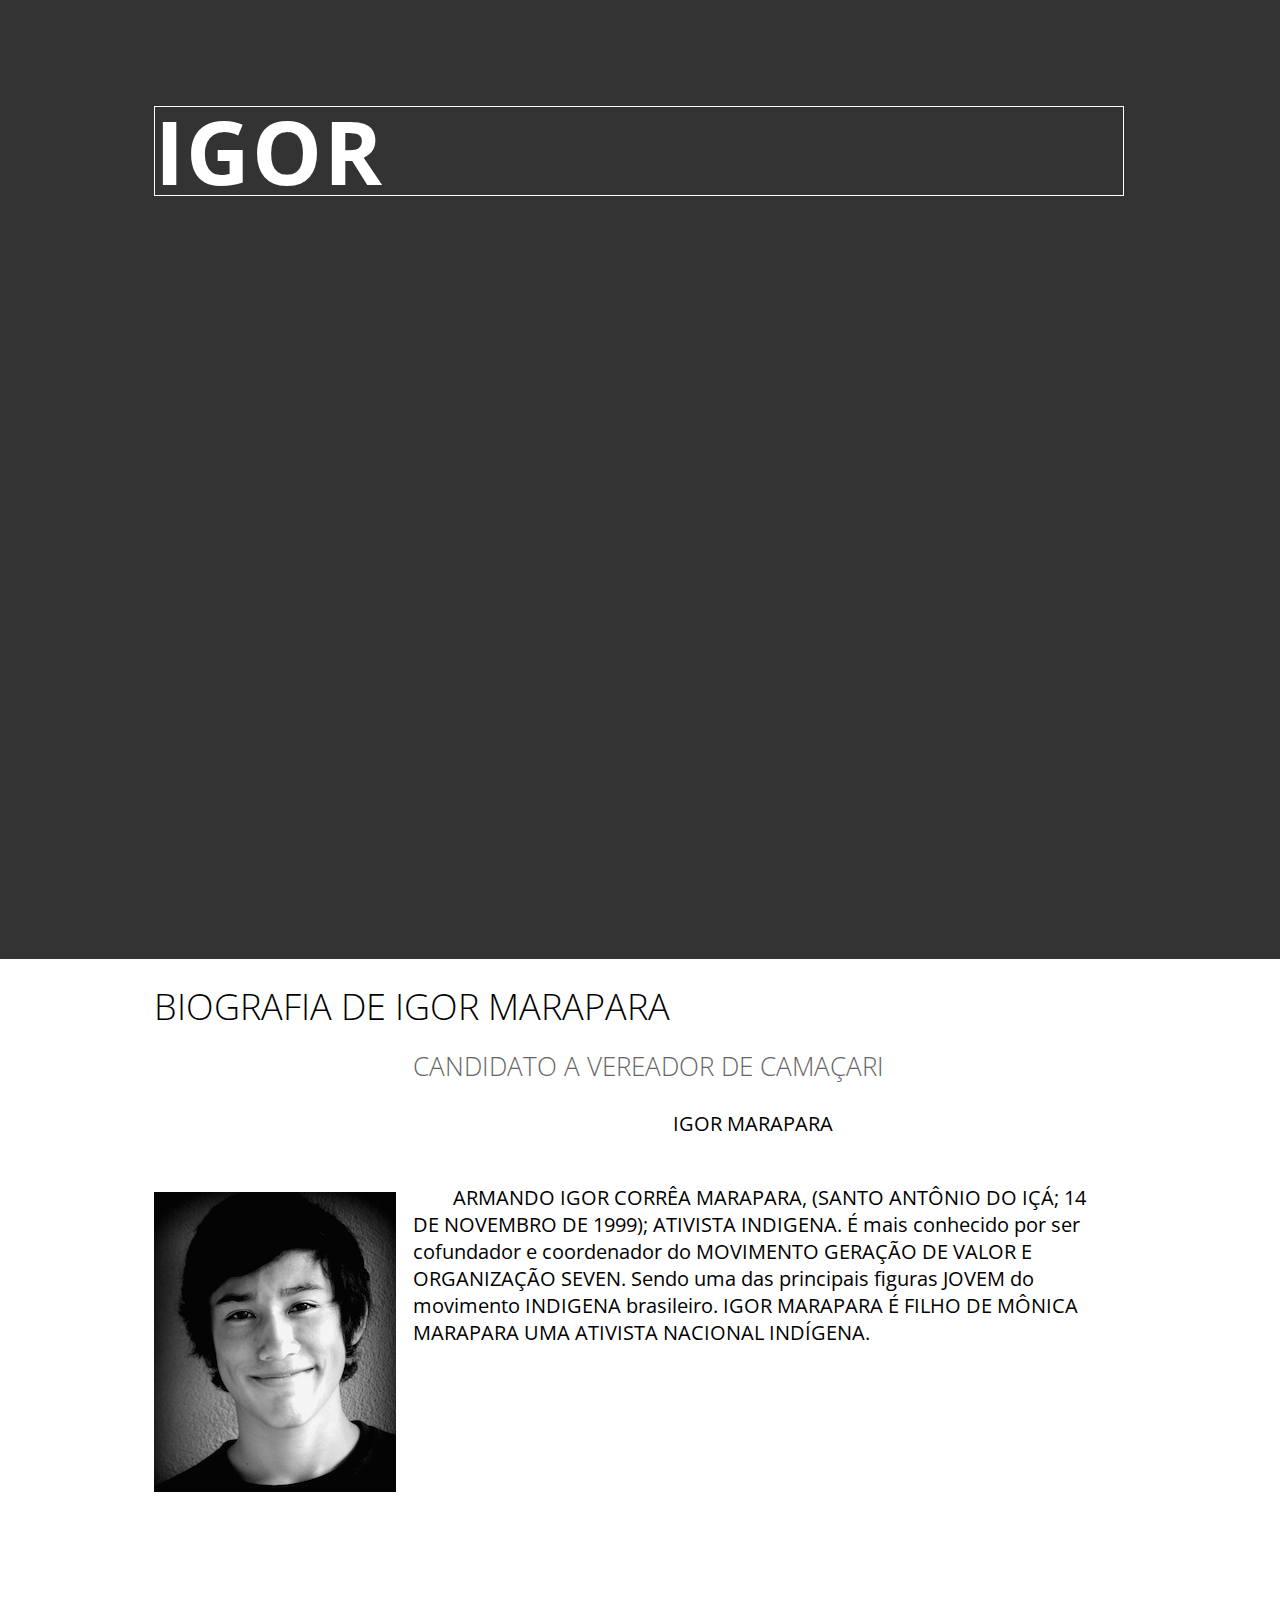
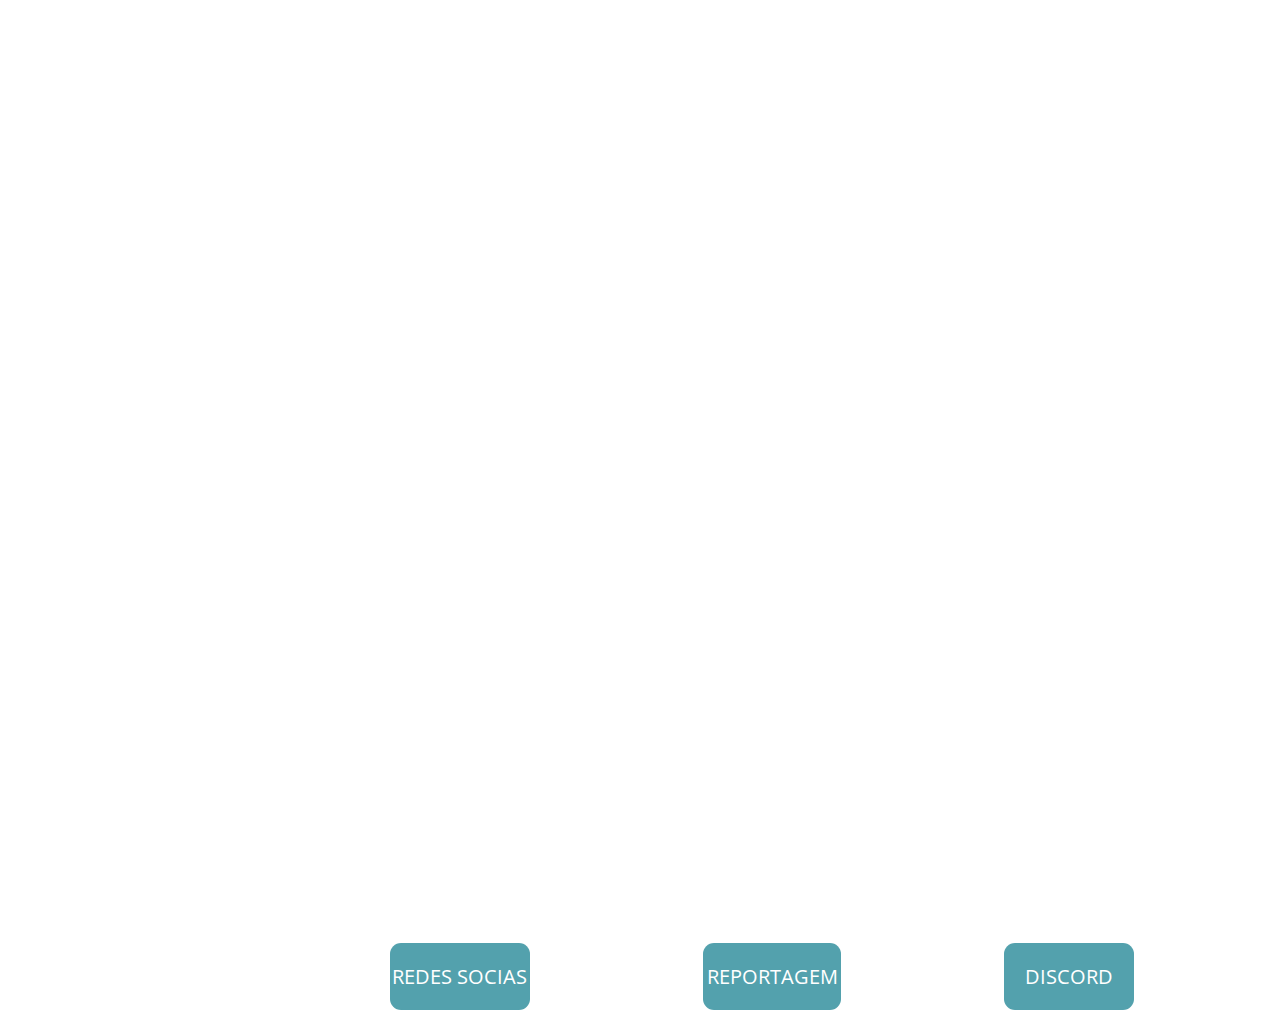
<file: photo.html>
<!doctype html><html lang=""><head>
    <meta charset="UTF-8">
    <!-- generator meta tag -->
    <!-- leave this for stats and Silex version check -->
    <meta name="generator" content="Silex v2.2.11">
    <!-- End of generator meta tag -->
    <link href="css/normalize.css" rel="stylesheet">
    <link href="css/front-end.css" rel="stylesheet">
    <script type="text/javascript" src="js/jquery.js"></script>
    
    
    <script type="text/javascript" src="js/front-end.js"></script>

    
    
    





















    



    
    <title> - Photo</title>





















































    <meta name="viewport" content="width=device-width, initial-scale=1, maximum-scale=2.2" data-silex-viewport="">












    
    
    
    
<link href="https://fonts.googleapis.com/css?family=Open+Sans:700,300" rel="stylesheet" class="silex-custom-font"><script src="js/script.js" type="text/javascript"></script><link href="css/styles.css" rel="stylesheet" type="text/css"><style>body { opacity: 0; transition: .25s opacity ease; }</style></head>

<body class="body-initial enable-mobile all-style prevent-resizable prevent-selectable editable-style silex-runtime silex-published" data-silex-type="container-element" style="" data-current-page="page-photo">
    
    
    




































    























































    
    












<div data-silex-type="container-element" class="container-element editable-style silex-id-1489143154958-1 section-element prevent-resizable hide-on-mobile" style="">
        
    <div data-silex-type="container-element" class="editable-style silex-element-content website-width silex-id-1489143154957-0 container-element" style="">
            
            
        <div class="editable-style silex-id-1440793860642-0 text-element top-text text-style-1" data-silex-type="text-element" style="">
                <div class="silex-element-content normal">
                    <h1>IGOR <br></h1>
                    
                        
                    
                </div>
            </div></div></div><div data-silex-type="container-element" class="editable-style section-element silex-id-1489143327627-3" title="" style=""><div data-silex-type="container-element" class="editable-style container-element silex-id-1489143327626-2 website-width" title="" style=""><div data-silex-type="text-element" class="editable-style text-element silex-id-1440799193140-4 content-black" title="" style=""><div class="silex-element-content normal">
                    <h3>CANDIDATO A VEREADOR DE CAMAÇARI</h3>
                    <p>&nbsp; &nbsp; &nbsp; &nbsp; &nbsp; &nbsp; &nbsp; &nbsp; &nbsp; &nbsp; &nbsp; &nbsp; &nbsp; &nbsp; &nbsp; &nbsp; &nbsp; &nbsp; &nbsp; &nbsp; &nbsp; &nbsp; &nbsp; &nbsp; &nbsp; &nbsp; IGOR MARAPARA</p><p><br>  ARMANDO IGOR CORRÊA MARAPARA, (SANTO ANTÔNIO DO IÇÁ; 14 DE NOVEMBRO DE 1999); ATIVISTA INDIGENA. É mais conhecido por ser cofundador e coordenador do MOVIMENTO GERAÇÃO DE VALOR E ORGANIZAÇÃO SEVEN. Sendo uma das principais figuras JOVEM do movimento INDIGENA brasileiro. IGOR MARAPARA É FILHO DE MÔNICA MARAPARA UMA ATIVISTA NACIONAL INDÍGENA.<br><br>  </p>
                </div></div><a href="photo.html" data-silex-type="image-element" class="editable-style image-element silex-id-1440798669277-2 page-photo paged-element hide-on-mobile paged-element-visible page-link-active" title="" style=""><img class="" src="assets/me.jpg">
            </a><div class="editable-style silex-id-1440798996856-3 text-element" data-silex-type="text-element" style="">
                <div class="silex-element-content normal">
                    <h3>BIOGRAFIA DE IGOR MARAPARA</h3>
                </div>
            </div></div></div><a href="https://flow.page/igormarapara" class="editable-style silex-id-1440800306868-7 text-element button content-white" data-silex-type="text-element" style="">
                <div class="silex-element-content normal"><p>REDES SOCIAS</p><span class="_wysihtml-temp-caret-fix" style="position: absolute; display: block; min-width: 1px; z-index: 99999;">﻿</span></div>
            </a><a href="http://compartilhabahia.com.br/i/ler.php?ID=462" class="editable-style text-element silex-id-1440800468283-8 button content-white" data-silex-type="text-element" style="">
                <div class="silex-element-content normal"><p>REPORTAGEM</p></div>
            </a><a href="discord.gg/jQKEYh" class="editable-style text-element silex-id-1440800509589-9 button content-white" data-silex-type="text-element" style="">
                <div class="silex-element-content normal"><p>DISCORD</p><span class="_wysihtml-temp-caret-fix" style="position: absolute; display: block; min-width: 1px; z-index: 99999;">﻿</span></div>
            </a></body></html>
</file>
<file: css/front-end.css>
/**
 * This file holds the styles of websites while editing
 */

body {
  min-height: 100vh;
  min-width: 98vw; /* remove approx size of vertical scroll bar */
}

/* prevent-auto-z-index is to let the components handle their z-index */
.section-element > .silex-element-content > *:not(.prevent-auto-z-index):not(.fixed) {
  /* put the elements of a section on top of sections bellow */
  z-index: 10;
}
.website-width {
  width: 960px;
}
.paged-element-hidden {
  display: none;
}
/* resize */
.editable-style.image-element img {
  border-radius: inherit; /* this is to follow the element's radius */
	width: 100%;
	height: 100%;
}
/*
 .image-element > .silex-element-content {
	overflow: hidden;
}
*/
.html-element .silex-element-content {
  /* enable HTML content to have style="min-height: inherit;" */
  /* removed because it makes components buggy, add it to silex if you need to
  position: absolute;
  min-height: inherit;
  width: 100%; /* needed by slideshow components and probably others */
  /*
  height: 100%; /* needed by slideshow kreview and probably others */
}
/* wysihtml text editor styles */
.wysiwyg-float-left {
  float: left;
  margin: 0 8px 8px 0;
}
.wysiwyg-float-right {
  float: right;
  margin: 0 0 8px 8px;
}
/* Remove dots surrounding links in Firefox
    because of normalize.css */
a:focus{ outline: none;}

body .editable-style[data-silex-href] {
  cursor: pointer;
}
body.enable-mobile .editable-style.hide-on-desktop {
  display: none;
}
/* only outside the editor */
.silex-runtime .fixed {
  position: absolute;
  z-index: 20;
}
/* Mobile styles */
@media (max-width:480px) {
  /* hide horizontal scroll bar which appears because of residual values in css
  html {
    overflow-x: hidden;
  }
  */
  body {
    position: initial; /* used to be absolute but now only in editor (editable.css), when position is absolute the body has the size of its content */
  }
  /* mobile mode */
  body.enable-mobile .editable-style:not(.prevent-mobile-style),
  body.enable-mobile .background.background-initial {
    position: static;
    top: auto;
    left: auto;
    max-width: 100%;
    min-width: auto; /* this is to remove sections min-width, since section min-width is set to the witdh of its content in Element::setStyle() */
    margin-left: auto;
    margin-right: auto;
  }
  body.enable-mobile .editable-style.container-element {
    padding: 10px; /* leave space between a container and its content */
  }
  body.enable-mobile .editable-style.section-element {
    padding: 0;
  }
  body.enable-mobile .editable-style.section-element > .silex-element-content {
    padding: 10px 0; /* leave space between a container and its content */
  }
  body.enable-mobile.silex-resizing .editable-style:not(.prevent-mobile-style) {
    max-width: unset; /* while dragging let the user size the elements freely */
  }
  body.enable-mobile .image-element.editable-style:not(.prevent-mobile-style) {
    position: relative;
  }
  body.enable-mobile .editable-style.section-element {
    max-width: 100%; /* section bg should be 100% width because user do not need to grab the side and resize */
    padding: 0;
    margin: 0;
  }
  body.enable-mobile .container-element:not(.paged-element-hidden) {
    display: flex;
    align-items: center;
    justify-content: space-around;
    flex-wrap: wrap;
  }
  /* but still hide paged elements or desktop only elements */
  body.enable-mobile .editable-style.hide-on-mobile {
    display: none;
  }
  body.enable-mobile .editable-style.hide-on-desktop:not(.paged-element-hidden) {
    display: initial;
  }
  body.silex-runtime.enable-mobile .background.background-initial {
    max-width: 100%;
  }
}

/**
 * prodotype components
 */
.silex-element-content-full-height .silex-element-content {
  height: 100%;
}
silex-template,
.prodotype-preview {
  display: none;
}
.prodotype-runtime,
.prodotype-runtime-strict {
  display: none;
}
.prodotype-published {
  display: none;
}
body.silex-editor .prodotype-preview {
  display: block;
}
body.silex-runtime .prodotype-runtime,
body.silex-runtime .prodotype-runtime-strict {
  display: block;
}
body.silex-published .prodotype-published {
  display: block;
}
body.silex-publish .prodotype-runtime-strict {
  display: none;
}
.prodotype-force-size {
  position: absolute;
  width: 100%;
  height: 100%;
}
.silex-component-button button {
  width: 100%;
}
/* full-width component*/
div.editable-style.full-width-section {
  min-height: 100px;
}

div.editable-style.full-width-section>.editable-style {
  position: static;
  min-width: 100%;
}

div.editable-style.full-width-section>.editable-style.silex-element-content {
  display: none;
}
</file>
<file: css/styles.css>
.heading1 {text-shadow: 2px -2px 5px rgba(0, 0, 0, 0.75);}.go-down {cursor: pointer;}.button.page-link-active {background-color: #FC6F5C;}
.body-initial {background-color: rgb(255, 255, 255); position: static;}.silex-id-1489143154958-1 {background-image: url(../assets/1FUNDO%20(1).png); background-position: center center; background-size: auto; background-repeat: no-repeat; background-color: rgba(51,51,51,1); position: static; margin-top: -1px;}.silex-id-1489143154957-0 {background-color: transparent; min-height: 960px; position: relative; margin-left: auto; margin-right: auto;}.silex-id-1440793860642-0 {width: 970px; top: 48px; left: -1px; background-color: transparent; border-top-left-radius: 5px; border-top-right-radius: 5px; border-bottom-right-radius: 5px; border-bottom-left-radius: 5px; border-top-width: 0px; border-right-width: 0px; border-bottom-width: 0px; border-left-width: 0px; border-top-style: solid; border-right-style: solid; border-bottom-style: solid; border-left-style: solid; min-height: 259px; position: absolute;}.silex-id-1599497535182-3 {width: 671px; top: 48px; left: 306.5px; min-height: 257px; position: absolute;}.silex-id-1489143327627-3 {background-color: transparent; position: static; margin-top: -1px;}.silex-id-1489143327626-2 {background-color: transparent; min-height: 1516px; position: relative; margin-left: auto; margin-right: auto;}.silex-id-1440798996856-3 {width: 532px; top: -12px; left: -1px; min-height: 121px; position: absolute;}.silex-id-1440799193140-4 {width: 698px; top: 64px; left: 258px; min-height: 398px; position: absolute;}.silex-id-1440798669277-2 {width: 242px; top: 234px; left: -1px; background-image: url(../assets/WhatsApp%20Image%202020-09-07%20at%2014.08.25.jpeg); height: 300px; position: absolute;}.silex-id-1440800468283-8 {width: 138px; top: 2543px; left: 703px; background-color: rgb(83, 161, 173); border-top-left-radius: 11px; border-top-right-radius: 11px; border-bottom-right-radius: 11px; border-bottom-left-radius: 11px; min-height: 67px; position: absolute;}.silex-id-1440800306868-7 {width: 140px; top: 2543px; left: 389.5px; background-color: rgb(83, 161, 173); border-top-left-radius: 11px; border-top-right-radius: 11px; border-bottom-right-radius: 11px; border-bottom-left-radius: 11px; min-height: 67px; position: absolute;}.silex-id-1440800509589-9 {width: 130px; top: 2543px; left: 1003.5px; background-color: rgb(83, 161, 173); border-top-left-radius: 11px; border-top-right-radius: 11px; border-bottom-right-radius: 11px; border-bottom-left-radius: 11px; min-height: 67px; position: absolute;}.silex-id-1600098765251-4 {width: 979px; min-height: 367px; position: absolute; top: 5341.375px; left: 293.5px;}.silex-id-1600108699202-6 {width: 440px; height: 440px; position: absolute; top: 5787px; left: 294px;}.silex-id-1600110723298-9 {width: 443px; height: 422px; position: absolute; top: 6270px; left: 293.5px;}.silex-id-1600113142991-10 {width: 472px; height: 421px; position: absolute; top: 6270px; left: 810px;}.silex-id-1600126743489-0 {width: 250px; height: 294px; position: absolute; top: 95px; left: -1px;}.silex-id-1600127067232-1 {width: 976px; min-height: 870px; position: absolute; top: 2610px; left: 297px;}.silex-id-1600127340662-2 {width: 976px; min-height: 1275px; position: absolute; top: 3513px; left: 296.5px;}.silex-id-1600130482335-3 {width: 978px; min-height: 546px; position: absolute; top: 4788px; left: 294px;}.silex-id-1600130715863-5 {width: 470px; height: 438px; position: absolute; top: 5787px; left: 812px;}.silex-id-1600131455894-6 {width: 920px; min-height: 1133px; position: absolute; top: 384px; left: 19px;}.silex-id-1600135924132-7 {width: 378px; min-height: 84px; position: absolute; top: 304.875px; left: 292px;}@media only screen and (max-width: 480px) {.silex-id-1489143154957-0 {top: 0px; left: 12px; width: 445px; min-height: 960px;}.silex-id-1440793860642-0 {top: 75px; left: 11px; width: 423px; min-height: 558px;}.silex-id-1489143327627-3 {top: 1020px; left: 0px;}.silex-id-1489143327626-2 {min-height: 1014px;}}
.website-width {width: 970px;}@media (min-width: 481px) {.silex-editor {min-width: 1170px;}}
h1 {font-weight: 700; font-size: 550%; color: #00ffe1; text-align: center; line-height: 1; letter-spacing: 2px;}h2 {font-weight: bold; font-size: 30px; color: #44FAFE; background-color: #585656; text-align: center; text-transform: uppercase; line-height: 1;}h3 {font-family: 'Open Sans', sans-serif; font-weight: 300; font-size: 36px; color: #000000; text-transform: uppercase;}.text-element > .silex-element-content {font-family: 'Open Sans', sans-serif;}p {font-size: 20px;}a {text-decoration: none;}[data-silex-href] {text-decoration: none;}@media only screen and (max-width: 480px) {h1 {font-weight: 300;}.text-element > .silex-element-content {font-size: 150%;}p {font-size: 150%;}b {font-weight: 300;}}
.text-style-1 h1 {color: #ffffff; text-align: left; column-rule-color: #080808; border-style: solid; border-width: 1px;}.text-style-1 h2 {font-family: 'Open Sans', sans-serif; font-weight: bolder; color: #44FAFE; background-color: #555353; text-align: center;}.text-style-1 h3 {font-weight: normal; font-size: 550%; color: #44FAFE; text-align: center; column-rule-style: none;}.text-style-1.text-element > .silex-element-content {color: #030303; column-rule-color: #000000;}.text-style-1 b {color: #1ABC9C;}
.content-black h3 {font-size: 26px; color: #666666;}
.content-white.text-element > .silex-element-content {color: #ffffff; text-align: center;}
.content-columns h2 {color: #000000; text-align: right; letter-spacing: 04px;}.content-columns.text-element > .silex-element-content {text-align: center; columns: 2; column-gap: 55px;}@media only screen and (max-width: 480px) {.content-columns.text-element > .silex-element-content {columns: 1;}}
.footer.text-element > .silex-element-content {text-align: center;}body.silex-runtime {opacity: 1;}
</file>
<file: css/unslider.css>
.unslider{overflow:auto;margin:0;padding:0}.unslider-wrap{position:relative}.unslider-wrap.unslider-carousel li{float:left}.unslider-vertical>ul{height:100%}.unslider-vertical li{float:none;width:100%}.unslider-fade{position:relative}.unslider-fade .unslider-wrap li{position:absolute;left:0;top:0;right:0;z-index:8}.unslider-fade .unslider-wrap li.unslider-active{z-index:10}.unslider li,.unslider ol,.unslider ul{list-style:none;margin:0;padding:0;border:none}.unslider-arrow{position:absolute;left:20px;z-index:2;cursor:pointer}.unslider-arrow.next{left:auto;right:20px}
</file>
